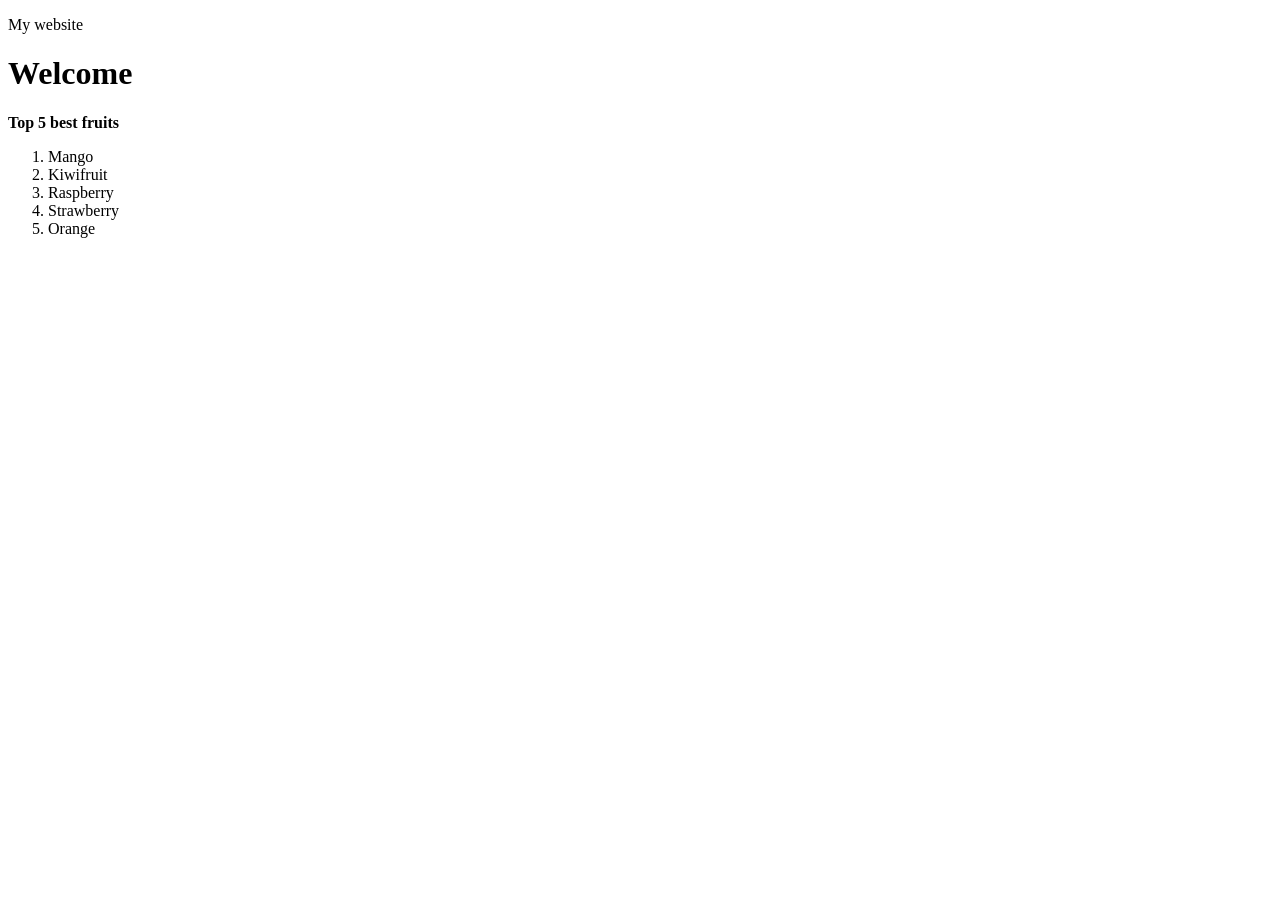
<file: index.html>
<!DOCTYPE html>
<html lang="en">
<head>
    <meta charset="UTF-8">
    <meta name="viewport" content="width=device-width, initial-scale=1.0">
    <title>Simone's Website</title>
</head>
<body>
    <p> My website </p>
    <h1> Welcome </h1>
    <p> <strong> Top 5 best fruits </strong> </p>
    <ol>
        <li> Mango </li>
        <li> Kiwifruit </li>
        <li> Raspberry </li>
        <li> Strawberry </li>
        <li> Orange</li>
        
</body>
</html>
</file>
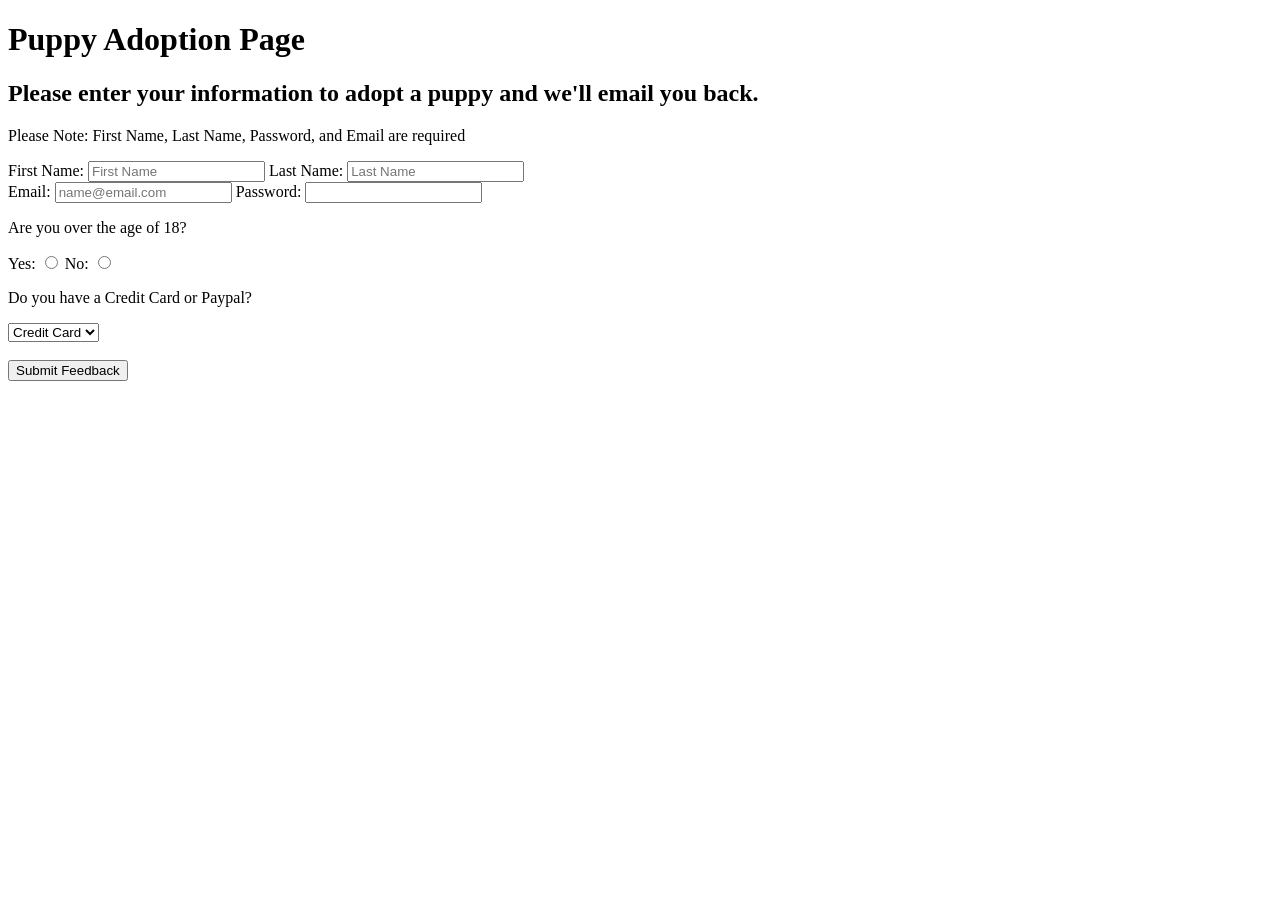
<file: adoptionpage.html>
<!DOCTYPE html>
<html lang="en">
<head>
    <meta charset="UTF-8">
    <meta name="viewport" content="width=device-width, initial-scale=1.0">
    <title>puppies!</title>
</head>
<body>
    <h1>Puppy Adoption Page</h1>
    <h2>Please enter your information to adopt a puppy and we'll email you back.</h2>
    <p>Please Note: First Name, Last Name, Password, and Email are required</p>

    <form method = "get">
        <label for="firstname">First Name:</label>
        <input type="text" id="firstname" name="firstname" placeholder="First Name">
        <label for="lastname">Last Name:</label>
        <input type="text" id="lastname" name="lastname" placeholder="Last Name">
        <br>
        <label for="email">Email:</label>
        <input type="email" id="email" name="email" placeholder="name@email.com">
        <label for="password">Password:</label>
        <input type="password" id="password" name="password">

        <!-- remember how to use the radio input type and the select input type -->
        <br>
        <p>Are you over the age of 18?</p>
        <label for="yes">Yes:</label>
        <input type="radio" name="age" id="yes" value="yes">
        <label for="no">No:</label>
        <input type="radio" name="age" id="no" value="no">

        <br>
        <p>Do you have a Credit Card or Paypal?</p>
        <select name="payment" id="payment">
            <option value="credit">Credit Card</option>
            <option value="paypal">Paypal</option>
        </select>

        <br>
        <br>
        <input type="submit" value="Submit Feedback">
    </form>
</body>
</html>
</file>
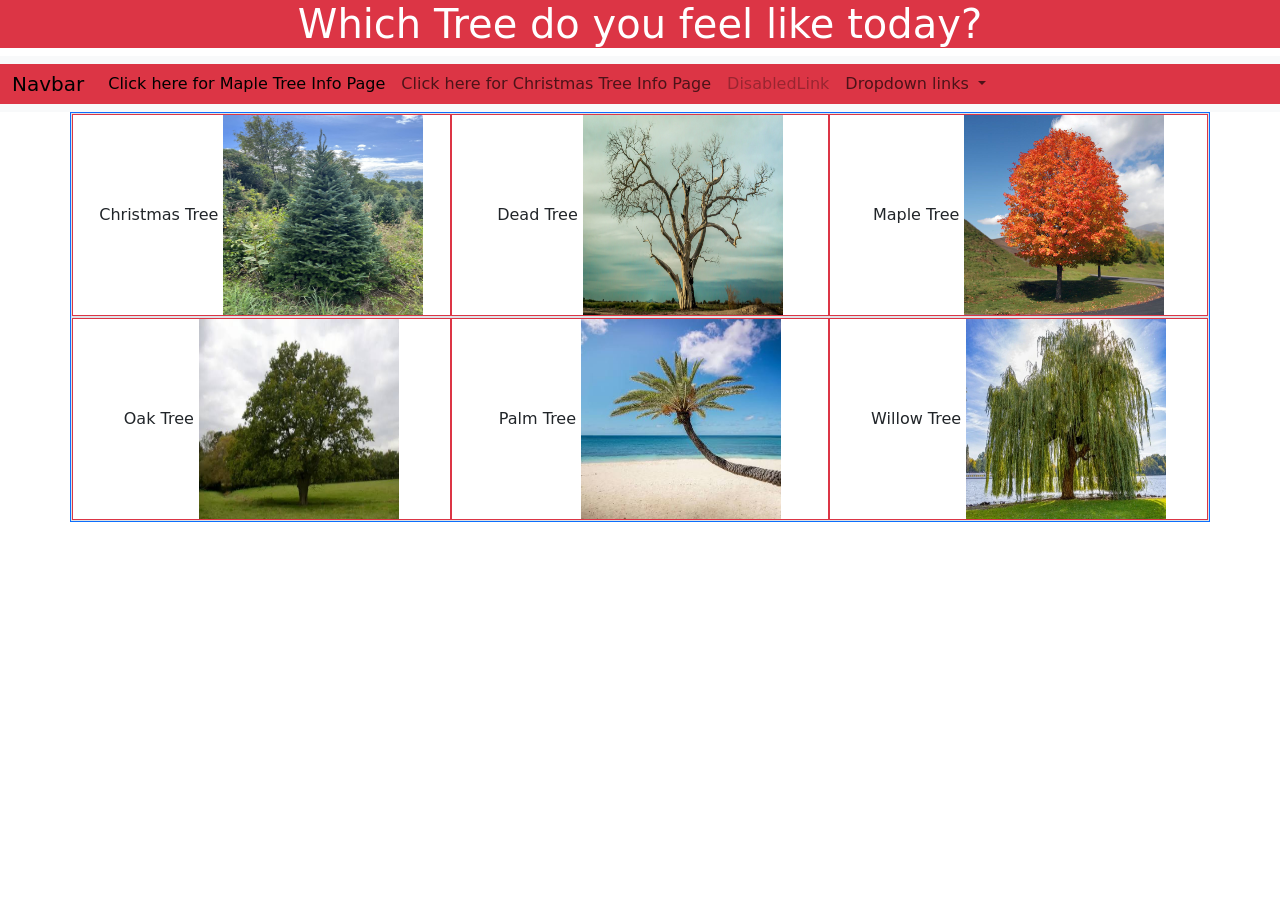
<file: bootstrap grid.html>
<!doctype html>
<html lang="en">
  <head>
    <meta charset="utf-8">
    <meta name="viewport" content="width=device-width, initial-scale=1">
    <title>Bootstrap Grid</title>
    <link href="https://cdn.jsdelivr.net/npm/bootstrap@5.3.8/dist/css/bootstrap.min.css" rel="stylesheet" integrity="sha384-sRIl4kxILFvY47J16cr9ZwB07vP4J8+LH7qKQnuqkuIAvNWLzeN8tE5YBujZqJLB" crossorigin="anonymous">
  
</head>
    <body>
        <script src="https://cdn.jsdelivr.net/npm/bootstrap@5.3.8/dist/js/bootstrap.bundle.min.js" integrity="sha384-FKyoEForCGlyvwx9Hj09JcYn3nv7wiPVlz7YYwJrWVcXK/BmnVDxM+D2scQbITxI" crossorigin="anonymous"></script>
        <h1 class="text-center bg-danger text-white">Which Tree do you feel like today?</h1>
                <!-- Navbar -->
                <nav class="navbar navbar-expand-lg bg-body-tertiary">
                    <div class="container-fluid bg-danger">
                        <a class="navbar-brand" href="#">Navbar</a>
                        <button class="navbar-toggler" type="button" data-bs-toggle="collapse" data-bs-target="#navbarNavDropdown"
                            aria-controls="navbarNavDropdown" aria-expanded="false" aria-label="Toggle navigation">
                            <span class="navbar-toggler-icon"></span>
                        </button>
                        <div class="collapse navbar-collapse" id="navbarNavDropdown">
                            <ul class="navbar-nav">
                                <li class="nav-item">
                                    <a class="nav-link active" aria-current="page"
                                        href="https://ipm.ucanr.edu/home-and-landscape/maple/#gsc.tab=0">Click here for Maple Tree Info
                                        Page</a>
                                </li>
                                <li class="nav-item">
                                    <a class="nav-link" href="https://realchristmastrees.org/">Click here for Christmas Tree Info
                                        Page</a>
                                </li>
                                <li class="nav-item">
                                    <a class="nav-link disabled" aria-disabled="true">DisabledLink</a>
                                </li>
                                <li class="nav-item dropdown">
                                    <a class="nav-link dropdown-toggle" href="#" role="button" data-bs-toggle="dropdown"
                                        aria-expanded="false">
                                        Dropdown links
                                    </a>
                                    <ul class="dropdown-menu">
                                        <li><a class="dropdown-item" href="https://www.britannica.com/plant/oak">Click here for Oak Tree
                                                Info Page</a></li>
                                        <li><a class="dropdown-item" href="https://www.montgomerybotanical.org/about/palms/">Click here
                                                for Palm Tree Info Page</a></li>
                                        <li><a class="dropdown-item"
                                                href="https://treesforlife.org.uk/into-the-forest/trees-plants-animals/trees/willow/">Click
                                                here for Willow Tree Info Page</a></li>
                                    </ul>
                                </li>
                            </ul>
                        </div>
                    </div>
                </nav>
        
        <div class="container text-center border border-primary">
            <div class="row border">
                <div class="col border border-danger">
                    Christmas Tree
                    <img src="christmasTree.jpg" alt="christmas tree" width="200" height="200">
                </div>
                <div class="col border border-danger">
                    Dead Tree
                    <img src="deadTree.webp" alt="dead tree" width="200" height="200">
                </div>
                <div class="col border border-danger">
                    Maple Tree
                    <img src="mapleTree.jpg" alt="maple tree" width="200" height="200">
                </div>
            </div>
            <div class="row border">
                <div class="col border border-danger">
                    Oak Tree
                    <img src="oakTree.jpeg" alt="oak tree" width="200" height="200">
                </div>
                <div class="col border border-danger">
                    Palm Tree
                    <img src="palmTree.jpeg" alt="palm tree" width="200" height="200">
                </div>
                <div class="col border border-danger">
                    Willow Tree
                    <img src="willowTree.webp" alt="willow tree" width="200" height="200">
                </div>
            </div>
        </div>

    </body>
</html>
</file>
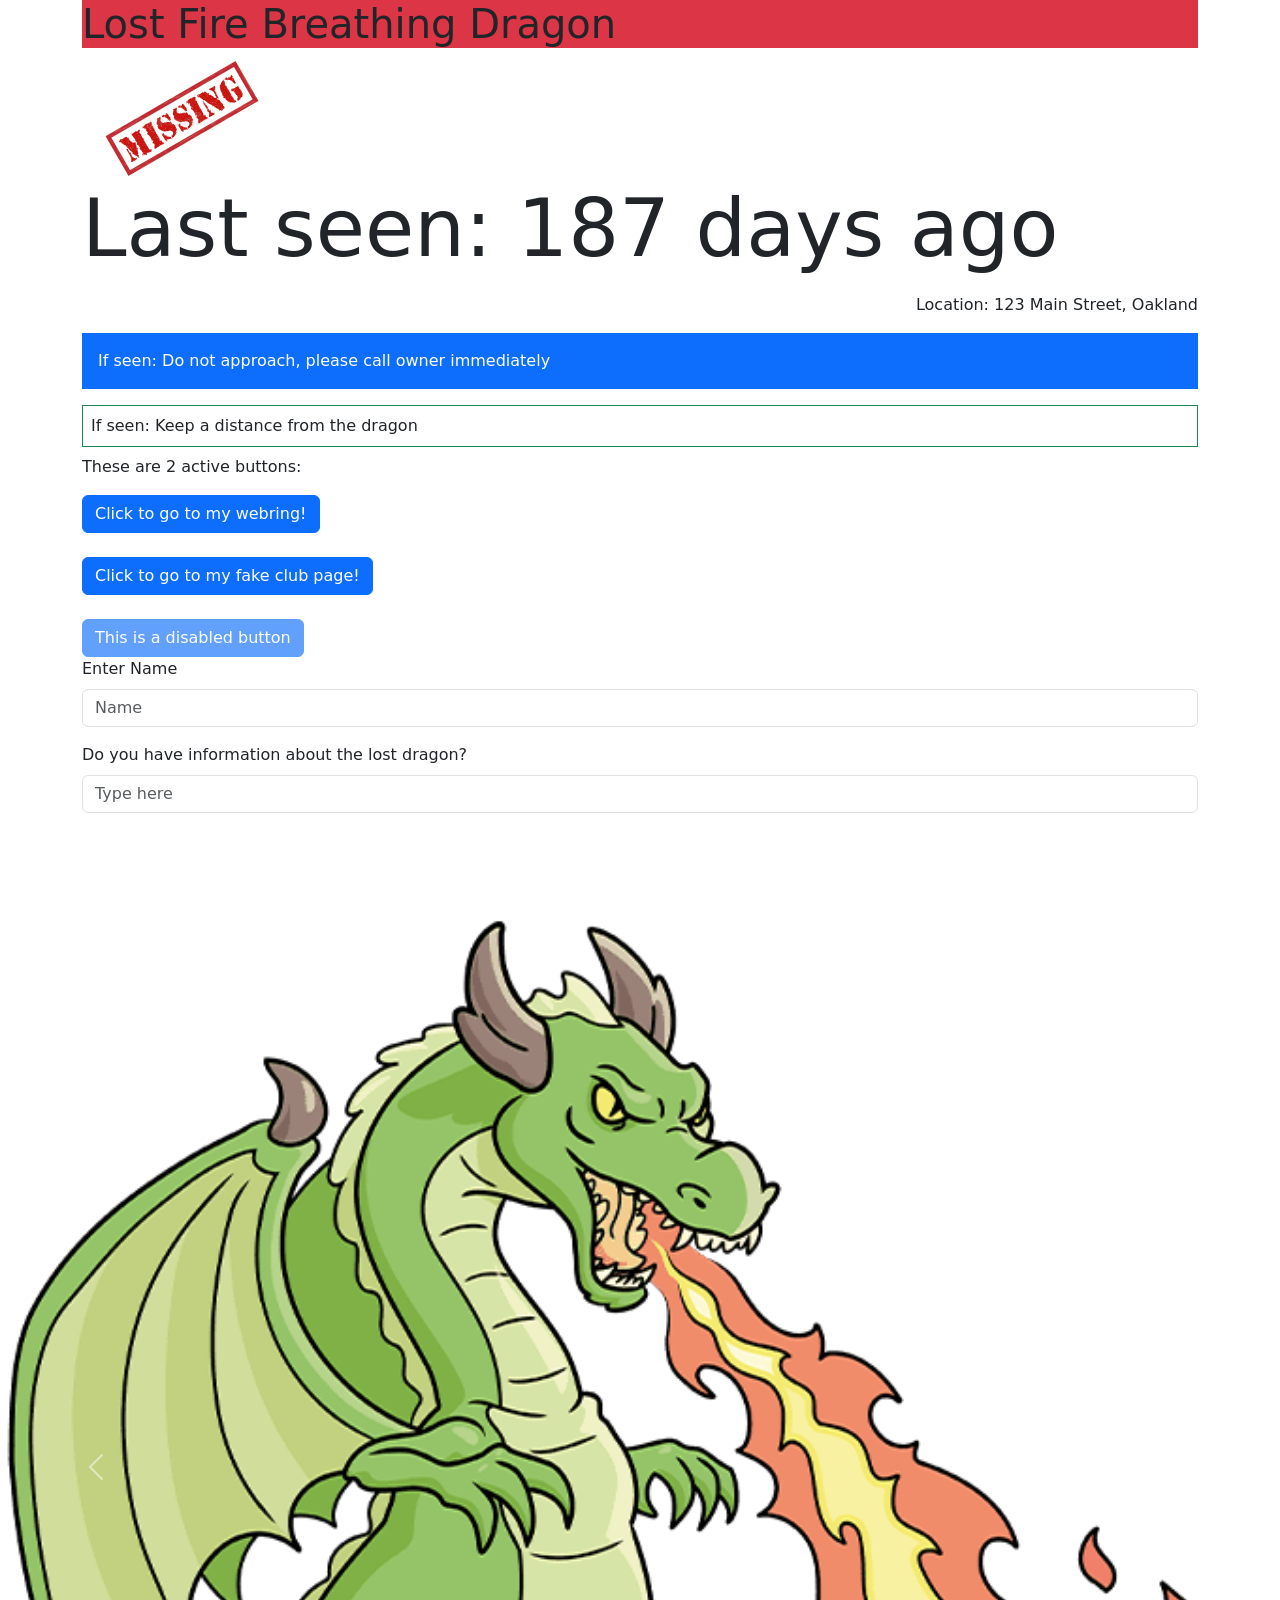
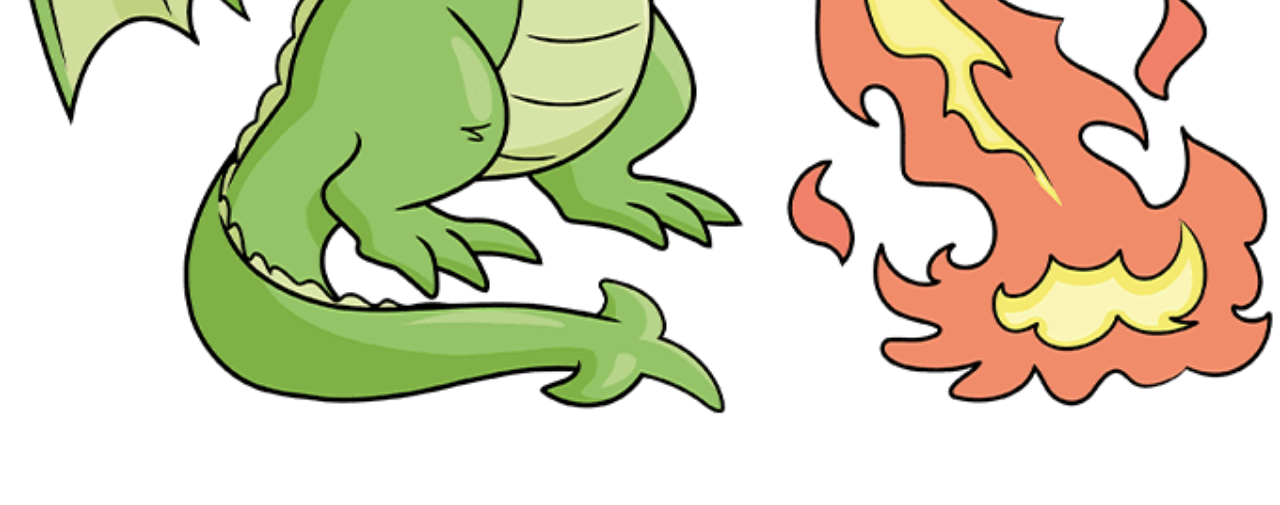
<file: bootstrap.html>
<!doctype html>
<html lang="en">
  <head>
    <meta charset="utf-8">
    <meta name="viewport" content="width=device-width, initial-scale=1">
    <title>Lost Pet</title>
    
    <link href="https://cdn.jsdelivr.net/npm/bootstrap@5.3.8/dist/css/bootstrap.min.css" rel="stylesheet" integrity="sha384-sRIl4kxILFvY47J16cr9ZwB07vP4J8+LH7qKQnuqkuIAvNWLzeN8tE5YBujZqJLB" crossorigin="anonymous">
  </head>
    <body>
        <div class="container">
            <h1 class="bg-danger">Lost Fire Breathing Dragon</h1>
            <script src="https://cdn.jsdelivr.net/npm/bootstrap@5.3.8/dist/js/bootstrap.bundle.min.js" integrity="sha384-FKyoEForCGlyvwx9Hj09JcYn3nv7wiPVlz7YYwJrWVcXK/BmnVDxM+D2scQbITxI" crossorigin="anonymous"></script>
            <img src="missing.webp" alt="missing sign" width="200" height="125">
            <p class="display-1">Last seen: 187 days ago</p>
            <p class="text-end">Location: 123 Main Street, Oakland</p>
            <p class="text-bg-primary p-3">If seen: Do not approach, please call owner immediately</p>
            <div class="border border-success p-2 mb-2">If seen: Keep a distance from the dragon</div>
       <!-- my 2 active buttons -->
            <p>These are 2 active buttons:</p>
            <a class="btn btn-primary" href="webring.html" role="button">Click to go to my webring!</a>
            <br>
            <br>
            <a class="btn btn-primary" href="club.html" role="button">Click to go to my fake club page!</a>
        <!-- my disabled button -->
            <br>
            <br>
            <button type="button" class="btn btn-primary" disabled>This is a disabled button</button>
        <div class="mb-3">
            <label for="formGroupInput" class="form-label">Enter Name</label>
            <input type="text" class="form-control" id="formGroupInput" placeholder="Name">
        </div>
        <div class="mb-3">
            <label for="formGroupInput2" class="form-label">Do you have information about the lost dragon?</label>
            <input type="text" class="form-control" id="formGroupInput2" placeholder="Type here">
        </div>
        </div> 


        <!-- carousel with images of lost dragon -->
        <div id="carousel" class="carousel slide">
            <div class="carousel-inner">
                <div class="carousel-item active">
                    <img src="dragon.png" class="d-block w-100" alt="dragon1">
                </div>
                <div class="carousel-item">
                    <img src="dragon2.webp" class="d-block w-100" alt="dragon2">
                </div>
            </div>
                <button class="carousel-control-prev" type="button" data-bs-target="#carousel" data-bs-slide="prev">
                    <span class="carousel-control-prev-icon" aria-hidden="true"></span>
                    <span class="visually-hidden">Previous</span>
                </button>
                <button class="carousel-control-next" type="button" data-bs-target="#carousel" data-bs-slide="next">
                    <span class="carousel-control-next-icon" aria-hidden="true"></span>
                    <span class="visually-hidden">Next</span>
                </button>
        </div>
    </body>
</html>
</file>
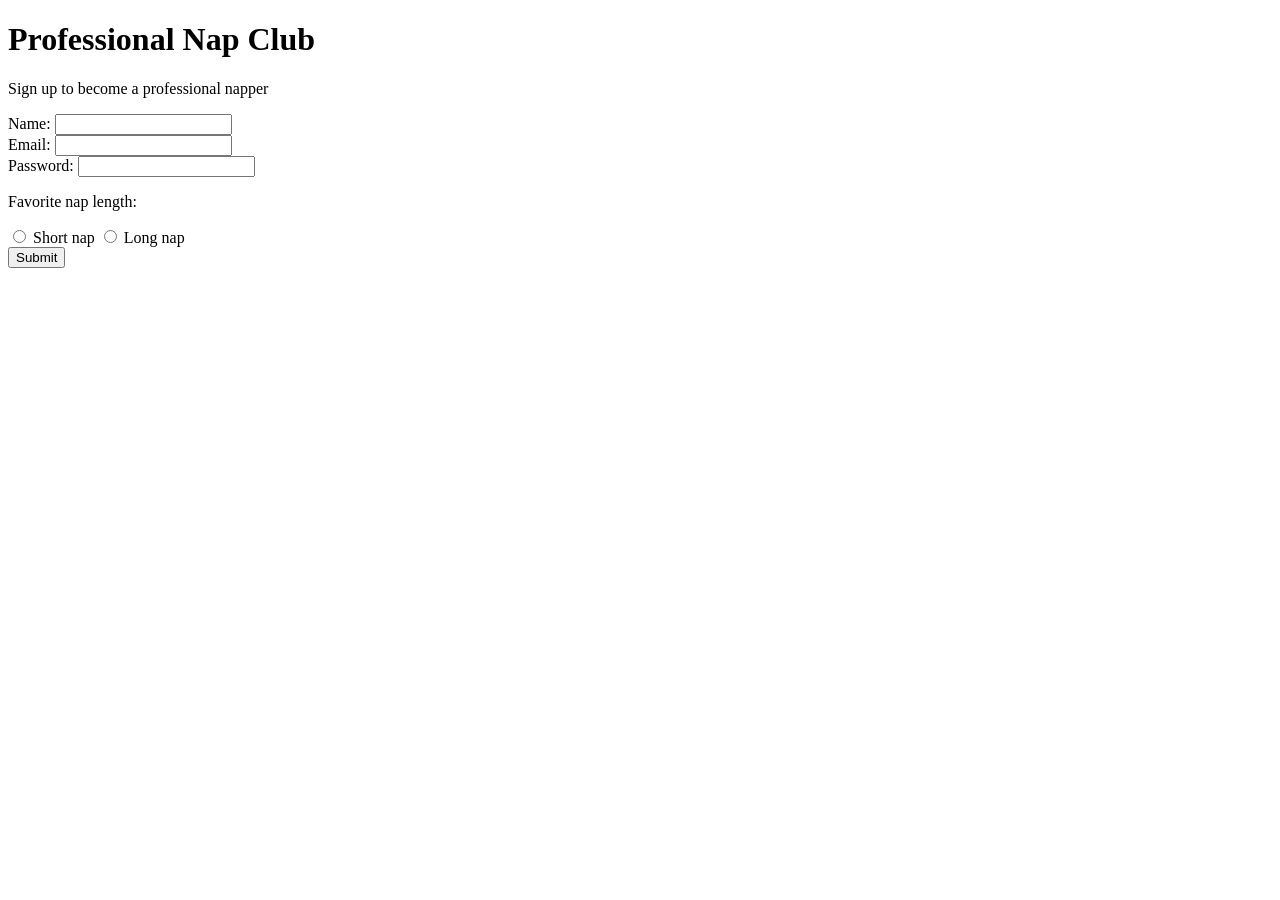
<file: club.html>
<!DOCTYPE html>
<html lang="en">
<head>
    <meta charset="UTF-8">
    <meta name="viewport" content="width=device-width, initial-scale=1.0">
    <title>Club</title>
</head>
<body>
    <h1>Professional Nap Club</h1>
    <p>Sign up to become a professional napper</p>

    <form>
        <label for = "name">Name:</label>
        <input type = "text" id = "name" name = "name">
        
        <br>

        <label for = "email"> Email:</label>
        <input type = "email" id = "email" name = "email">

        <br>
        <label for = "password"> Password:</label>
        <input type = "password" id = "password" name = "password">

        <br>
        <p> Favorite nap length:</p>

        <input type = "radio" id = "short" name = "nap" value = "short">
        <label for = "short">Short nap </label>

        <input type = "radio" id = "long" name = "nap" value = "long">
        <label for = "long">Long nap </label>

        <br>

        <input type = "submit">
        
    </form>
</body>
</html>
</file>
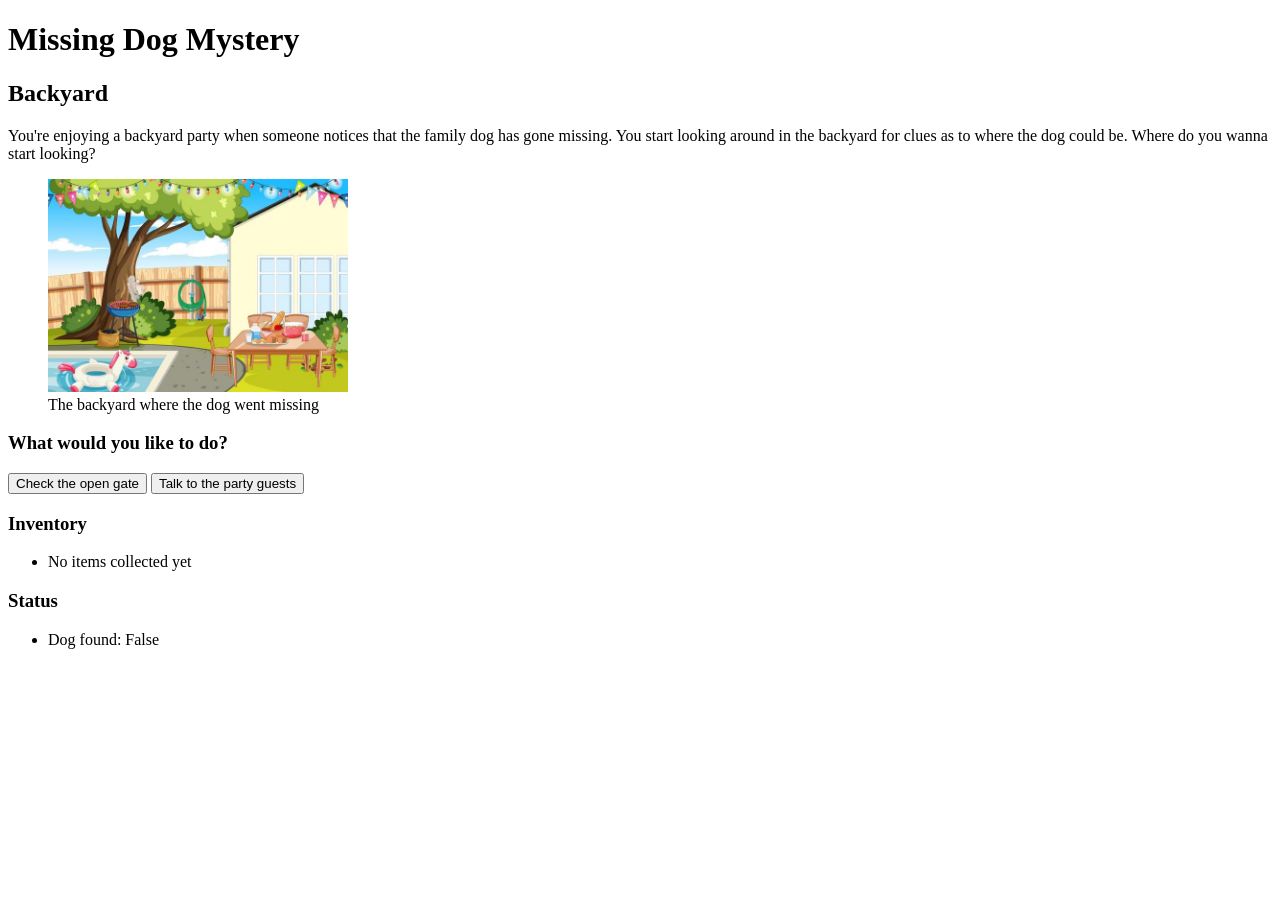
<file: game.html>
<!DOCTYPE html>
<html lang="en">
<head>
    <meta charset="UTF-8">
    <meta name="viewport" content="width=device-width, initial-scale=1.0">
    <title>Story page mock up</title>
</head>
<body>
    <h1>Missing Dog Mystery</h1>
    <main>
        <section>
            <h2>Backyard</h2>
            <p> You're enjoying a backyard party when someone notices that the family dog has gone missing. You start looking around in the backyard for clues as to where the dog could be. Where do you wanna start looking?</p>
            <figure>
                <img src="backyard.jpg" alt="backyard party" width="300">
                <figcaption>The backyard where the dog went missing</figcaption>
            </figure>

            <h3>What would you like to do?</h3>
            <button type="button">Check the open gate</button>
            <button type="button">Talk to the party guests</button>

        </section>
        </section>
            <h3>Inventory</h3>
            <ul>
                <li>No items collected yet</li>
            </ul>
        </section>
        <section>
            <h3>Status</h3>
            <ul>
                <li>Dog found: False</li>
            </ul>
        </section>
    </main>
</body>
</html>
</file>
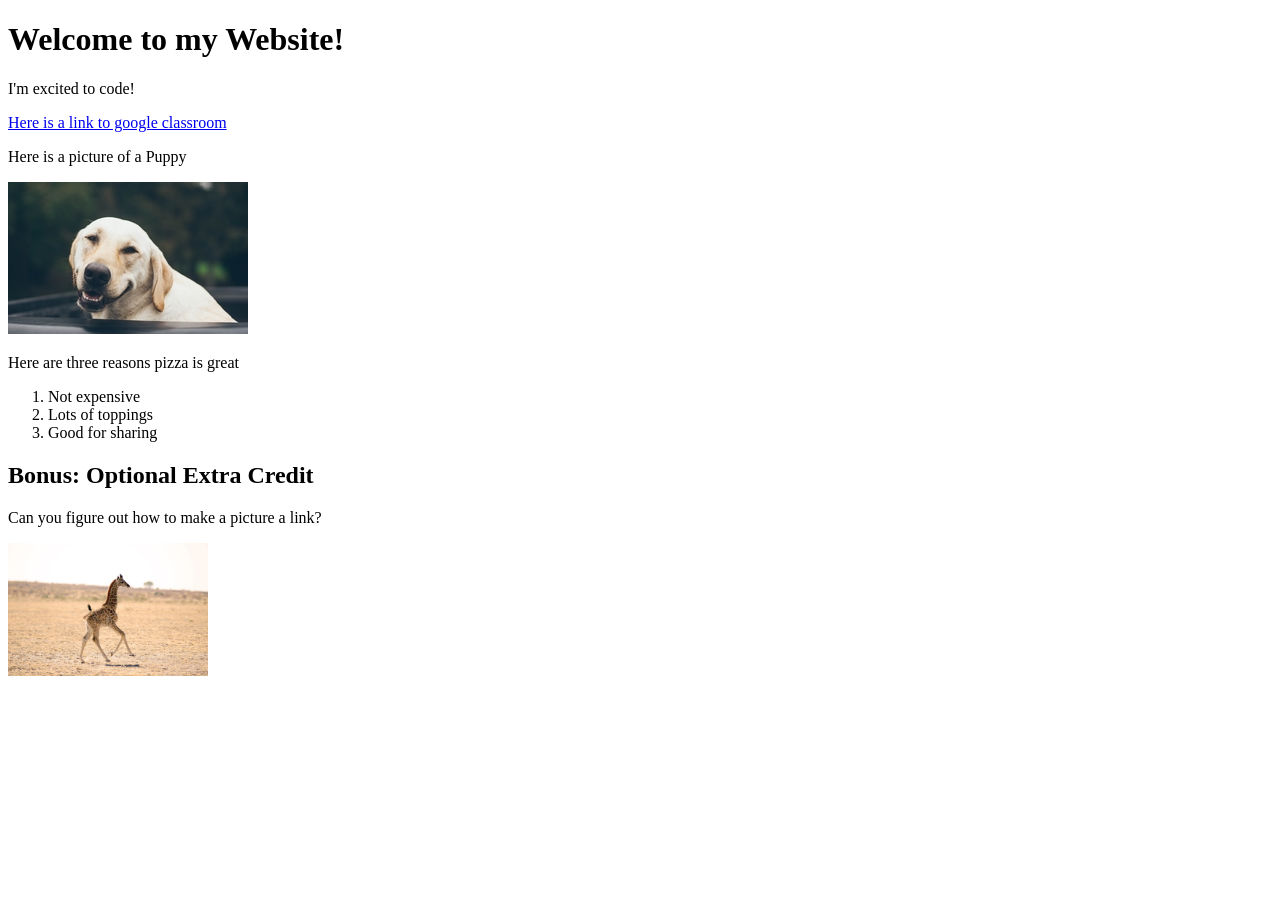
<file: puppypage.html>
<!DOCTYPE html>
<html lang="en">
<head>
    <meta charset="UTF-8">
    <meta name="viewport" content="width=device-width, initial-scale=1.0">
    <title>Puppy Page</title>
</head>
<body>
    <h1> Welcome to my Website! </h1>
    <p> I'm excited to code! </p>
    <a href = "https://classroom.google.com/c/ODcxNzAxNTM5OTM0" > Here is a link to google classroom </a>
    <p> Here is a picture of a Puppy </p>
    <img src = "pic of puppy.jpg" alt = "puppy" />
    <p> Here are three reasons pizza is great </p>
    <ol>
        <li> Not expensive </li>
        <li> Lots of toppings </li>
        <li> Good for sharing </li>
    </ol>
    <h2> Bonus: Optional Extra Credit</h2>
    <p> Can you figure out how to make a picture a link? </p>
    <a href = "https://google.com" > <img src = "giraffe image.jpg" width = 200 alt = "giraffe" /> </a>
</body>
</html>
</file>
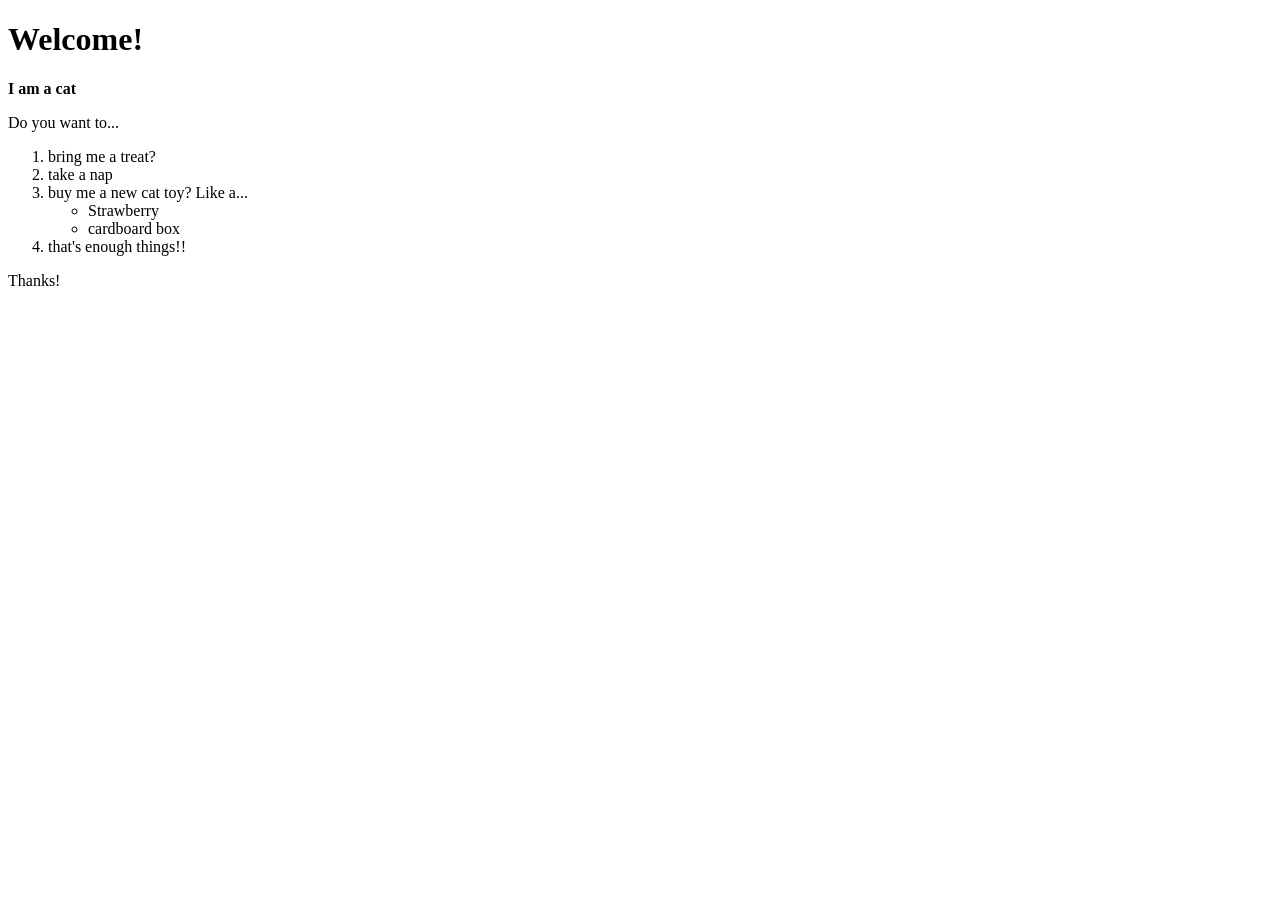
<file: quiz.html>
<!DOCTYPE html>
<html lang="en">
<head>
    <meta charset="UTF-8">
    <meta name="viewport" content="width=device-width, initial-scale=1.0">
    <title>wow title!</title>
</head>
<body>
    <h1> Welcome! </h1>
    <p> <strong> I am a cat </strong> </p>

    <p> Do you want to...</p>
    <ol>
        <li> bring me a treat? </li>
        <li> take a nap </li>
        <li> buy me a new cat toy? Like a... </li>
            <ul> <li> Strawberry </li>
                <li> cardboard box </li> </ul>
        <li> that's enough things!!</li>
    </ol>
    <p> Thanks! </p>
</body>
</html>
</file>
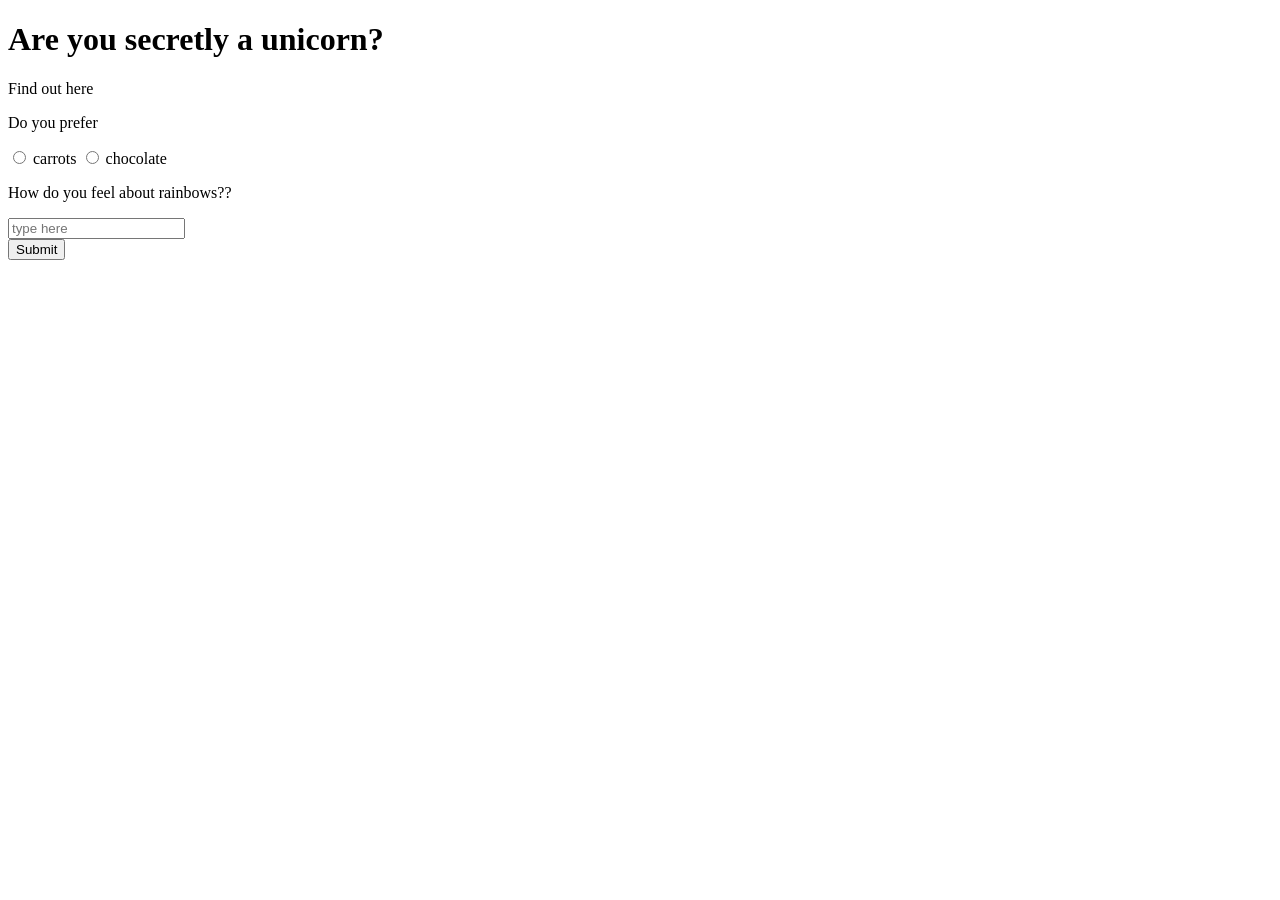
<file: quizcorrections.html>
<!DOCTYPE html>
<html lang="en">
<head>
    <meta charset="UTF-8">
    <meta name="viewport" content="width=device-width, initial-scale=1.0">
    <title>Log in</title>
</head>
<body>
    <form method = "get">
        <h1> Are you secretly a unicorn?</h1>
        <p>Find out here</p>
        <p>Do you prefer</p>

        <!-- remember to seperate the label and input tags, otherwise they won't function -->
        <input type = "radio" name ="carrots" id = "carrots" value = "carrots">
        <label for = "carrots">carrots</label>
        <input type = "radio" name ="chocolate" id = "chocolate" value = "chocolate">
        <label for = "chocolate">chocolate</label>
        <!-- remember to close the label tag bc it's a type of text, so it ends 
         differently than input tags -->

        <p>How do you feel about rainbows??</p>
        <input type = "text" name = "answer" id = "answer" placeholder = "type here">
        <br>
        <!-- submit buttons do not need an id, only a value -->
        <input type = "submit" value = "Submit">

    </form>


</body>
</html>
</file>
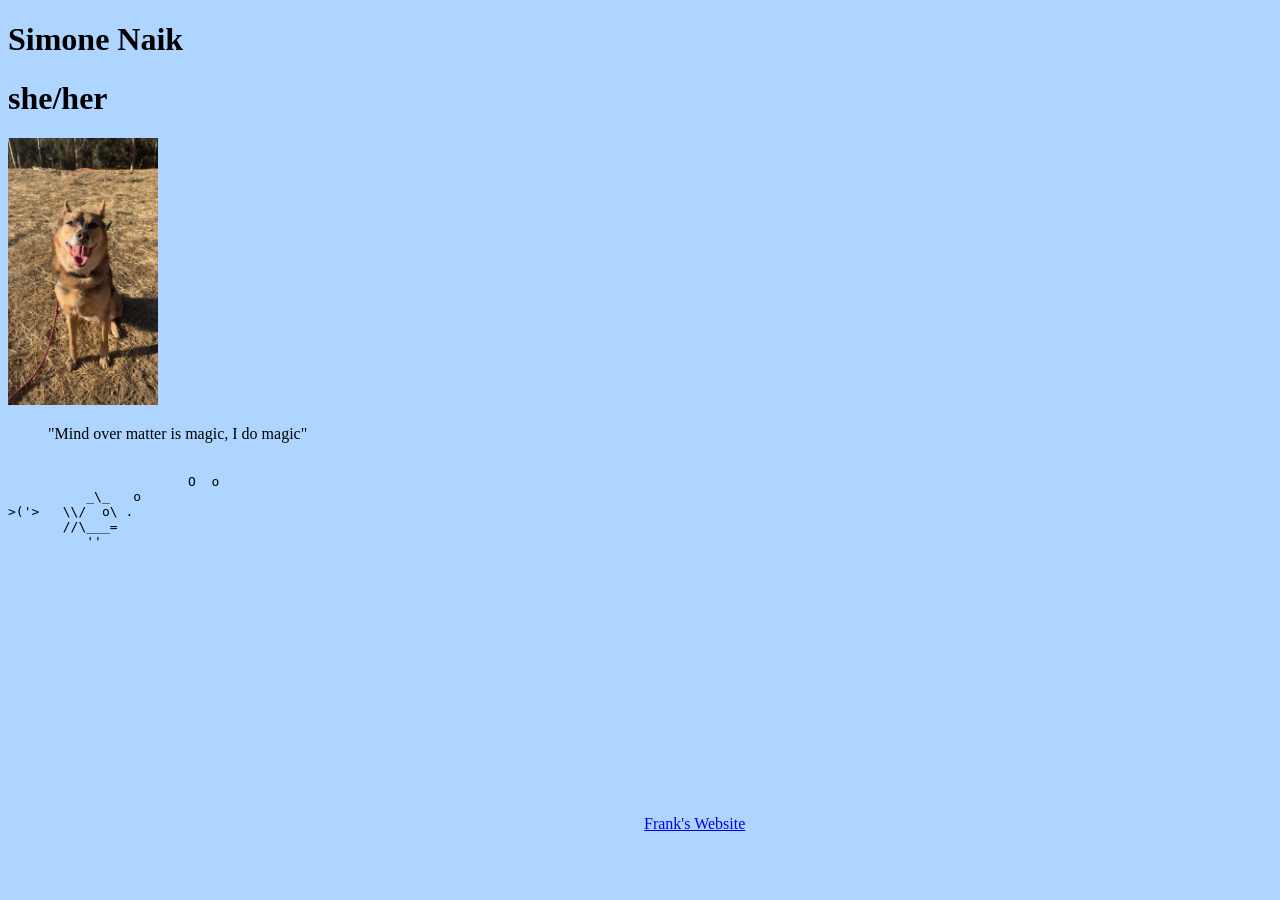
<file: webring.html>
<!DOCTYPE html>
<html lang="en">
<head>
    <meta charset="UTF-8">
    <meta name="viewport" content="width=device-width, initial-scale=1.0">
    <title>Simone's Website</title>
</head>
<link rel="stylesheet" href="style.css">
<body>
    <h1>Simone Naik</h1>

    <h1>she/her</h1>
    <img src = "photo of xena.jpeg" alt = "xena" width = "150

    " />

    <blockquote>
        "Mind over matter is magic, I do magic"
    </blockquote>

    <pre>

                       O  o
          _\_   o
>('>   \\/  o\ .
       //\___=
          ''
    </pre>
   
<iframe data-testid="embed-iframe" style="border-radius:12px" src="https://open.spotify.com/embed/track/2LMkwUfqC6S6s6qDVlEuzV?utm_source=generator&si=7e077c2892f1400c" width="50%" height="252" frameBorder="0" allowfullscreen="" allow="autoplay; clipboard-write; encrypted-media; fullscreen; picture-in-picture" loading="lazy"></iframe>
    
<a href = "https://frankuy123.github.io/MyCapStone/index.html" > Frank's Website</a>
</body>
</html>
</file>
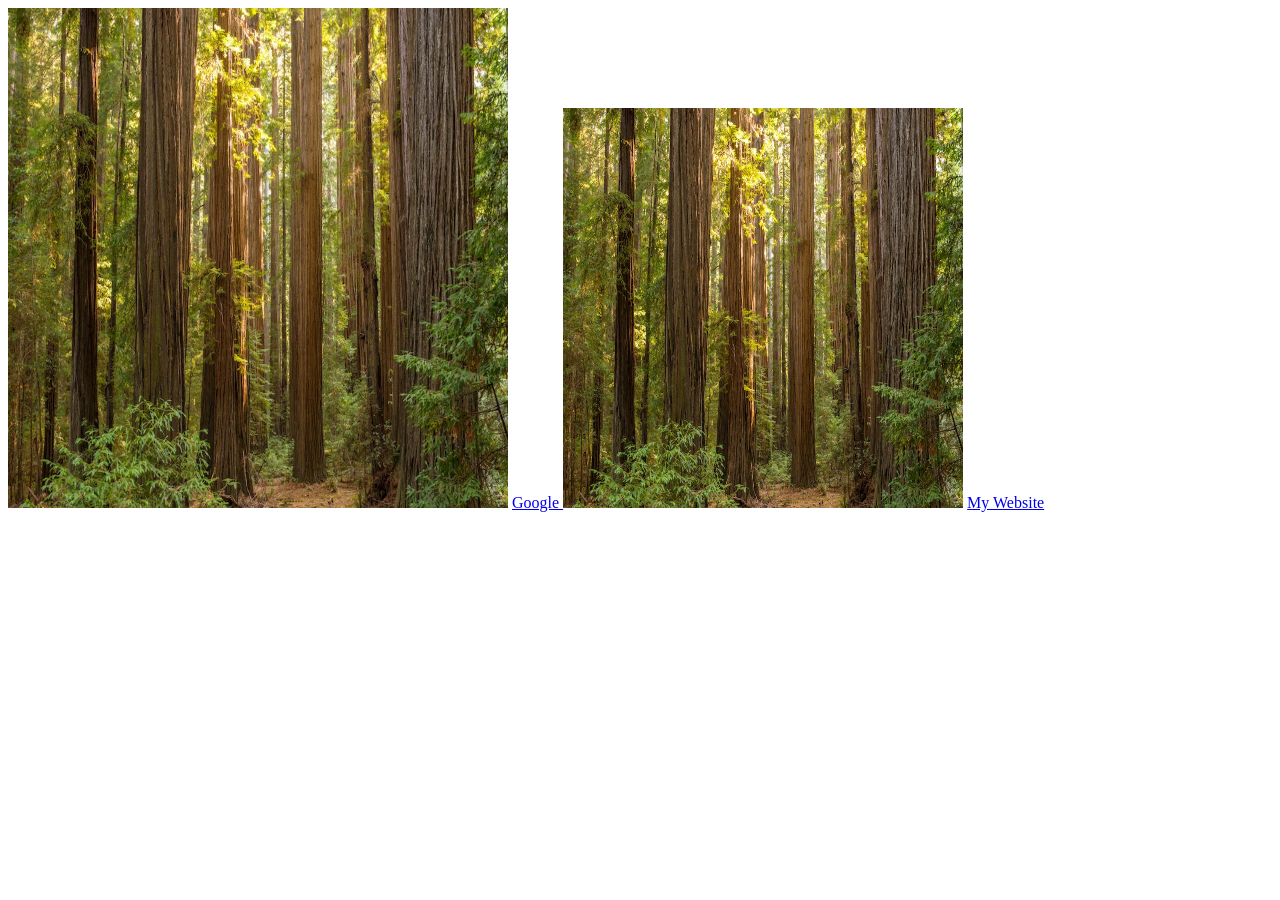
<file: code along/code-along.html>
<!DOCTYPE html>
<html lang="en">
<head>
    <meta charset="UTF-8">
    <meta name="viewport" content="width=device-width, initial-scale=1.0">
    <title>Document</title>
</head>
<body>
<!-- #1 
INSERT AN IMAGE -->
    <!-- Save an image in the same folder as this html file -->
    <!-- Add it to your page using the img tag -->
    <!-- Add alternate text under the alt attribute -->

<!-- #2
RESIZE IT  -->
    <!-- Copy the image tag above, but this time add more attributes -->
     <img src = "redwoods.webp" alt = "redwoods" width = "500" height = "500">
    <!-- Add the width attribute, then height, then both -->

<!-- #3
ADD A SIMPLE LINK  -->
    <!-- Create a simple text link with the anchor tag "a" -->
     <a href = "https://www.google.com">Google </a>
    <!-- Use a webite url in the href attribute -->

<!-- #4
TURN AN IMAGE INTO A LINK -->
    <!-- Nest the image tag INSIDE the a tag.  -->
     <a href = "https://www.google.com"><img src = "redwoods.webp" alt = "redwoods" width = "400" height = "400"></a>
    <!-- You want to put it in between the open and close tags! -->

<!-- #5
ADD A LINK TO ANOTHER HTML PAGE  -->
    <!-- Add another a tag, but this time, use the relative path for the href attribute -->
     <a href = "webring.html"> My Website </a>
    <!-- The full path is what you can open in your browser BUT only on your computer -->
    <!-- The relative path takes you from your current location (in `this case this folder) so it will work in github when you push your folder -->

</body>
</html>
</file>
<file: style.css>
body {
    background-color: rgb(174, 213, 255);
}
</file>
